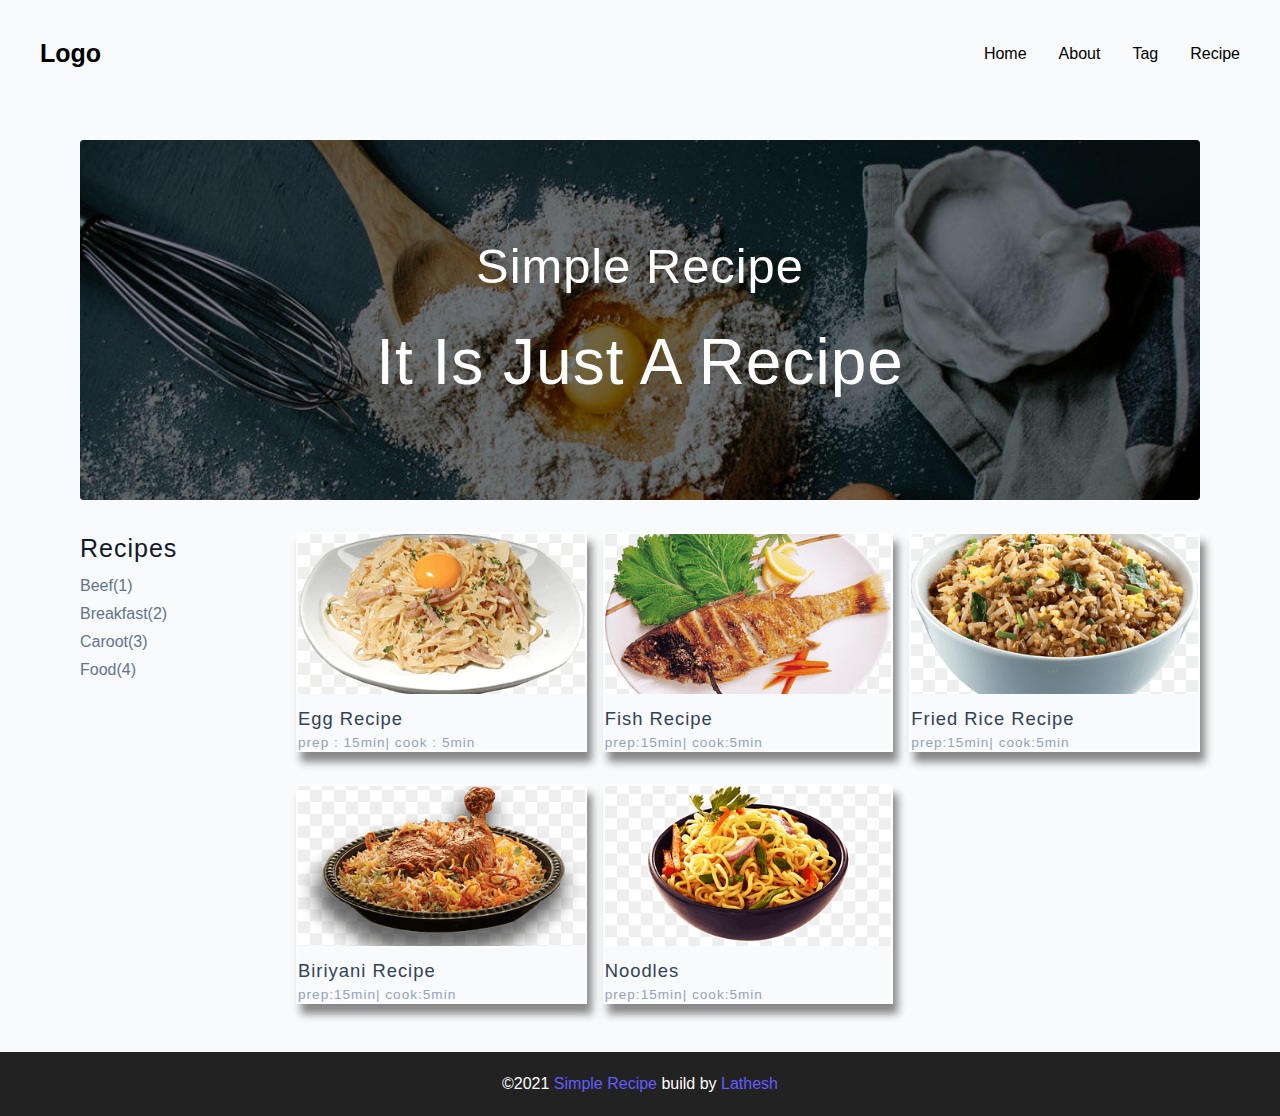
<file: index.html>
<!DOCTYPE html>
<html lang="en">



<head>
    <meta charset="UTF-8">
    <meta http-equiv="X-UA-Compatible" content="IE=edge">
    <meta name="viewport" content="width=device-width, initial-scale=1.0">
    <title>Food Recipe</title>
    <link rel="stylesheet" href="https://cdnjs.cloudflare.com/ajax/libs/font-awesome/6.1.1/css/all.min.css"
        integrity="sha512-KfkfwYDsLkIlwQp6LFnl8zNdLGxu9YAA1QvwINks4PhcElQSvqcyVLLD9aMhXd13uQjoXtEKNosOWaZqXgel0g=="
        crossorigin="anonymous" referrerpolicy="no-referrer" />
    <link rel="stylesheet" href="style.css">
</head>
<body>
   <div class="wrapper">
    <nav>
        <a href="#" class="logo">Logo</a>
        <input type="checkbox" name="" id="toggle">
        <label for="toggle"><i class="fa-solid fa-bars"></i></label>
        <div class="menu">
            <ul>
                <li><a href="index.html">Home</a></li>
                <li><a href="About.html">About</a></li>
                <li><a href="Tag.html">Tag</a></li>
                <li><a href="recipe.html">Recipe</a></li>
            </ul>
        </div>
    </nav>
   </div>
   <main class="page ">
    
        <div class="hero">
            <div class="hero-container">
                <div class="hero-text">
                    <h1>Simple Recipe</h1>
                    <h4>It is just a recipe</h4>
                </div>
            </div>
        </div>
   
   <section   class="recipe-container">
    <div class="tag-container">
        <h4>recipes</h4>
        <div class="tag-list">
           <a href="tag-template.html">Beef(1)</a>
            <a href="tag-template.html">Breakfast(2)</a>
            <a href="tag-template.html">caroot(3)</a>
            <a href="tag-template.html">Food(4)</a>

        </div>
    </div>
   
    <div class="recipe-list">
        <a href="single-recipe.html" class="recipe">
            <img src="./assets/recipes/egg recipe.png" alt="egg recipe" class="img recipe-img">
            <h5>Egg recipe</h5>
            <p>prep : 15min| cook : 5min</p>
        </a>
        
    
    
    <a href="single-recipe.html" class="recipe">
        <img src="./assets/recipes/fish recipe.png" alt="egg recipe" class="img recipe-img">
        <h5>fish recipe</h5>
        <p>prep:15min| cook:5min</p>
    </a>
    
     
    
    <a href="single-recipe.html" class="recipe">
        <img src="./assets/recipes/fried rice.png" alt="egg recipe" class="img recipe-img">
        <h5>fried rice recipe</h5>
        <p>prep:15min| cook:5min</p>
    </a>
    
   
    
    <a href="single-recipe.html" class="recipe">
        <img src="./assets/recipes/non-veg biriyani.png" alt="egg recipe" class="img recipe-img">
        <h5>biriyani recipe</h5>
        <p>prep:15min| cook:5min</p>
    </a>
    <a href="single-recipe.html" class="recipe">
        <img src="./assets/recipes/noodles.png" alt="noodles" class="img recipe-img">
        <h5>noodles</h5>
        <p>prep:15min| cook:5min</p>
    </a>
    
    </div>
   </section>
</main>
   <footer class="page-footer">
        <p>
            &copy;<span id="date">2021</span>
            <span class="footer-logo">Simple Recipe</span>
            build by
            <a href="https://github.com/latheshpoojary">Lathesh</a>
        </p>
   </footer>

</body>
</html>
</file>
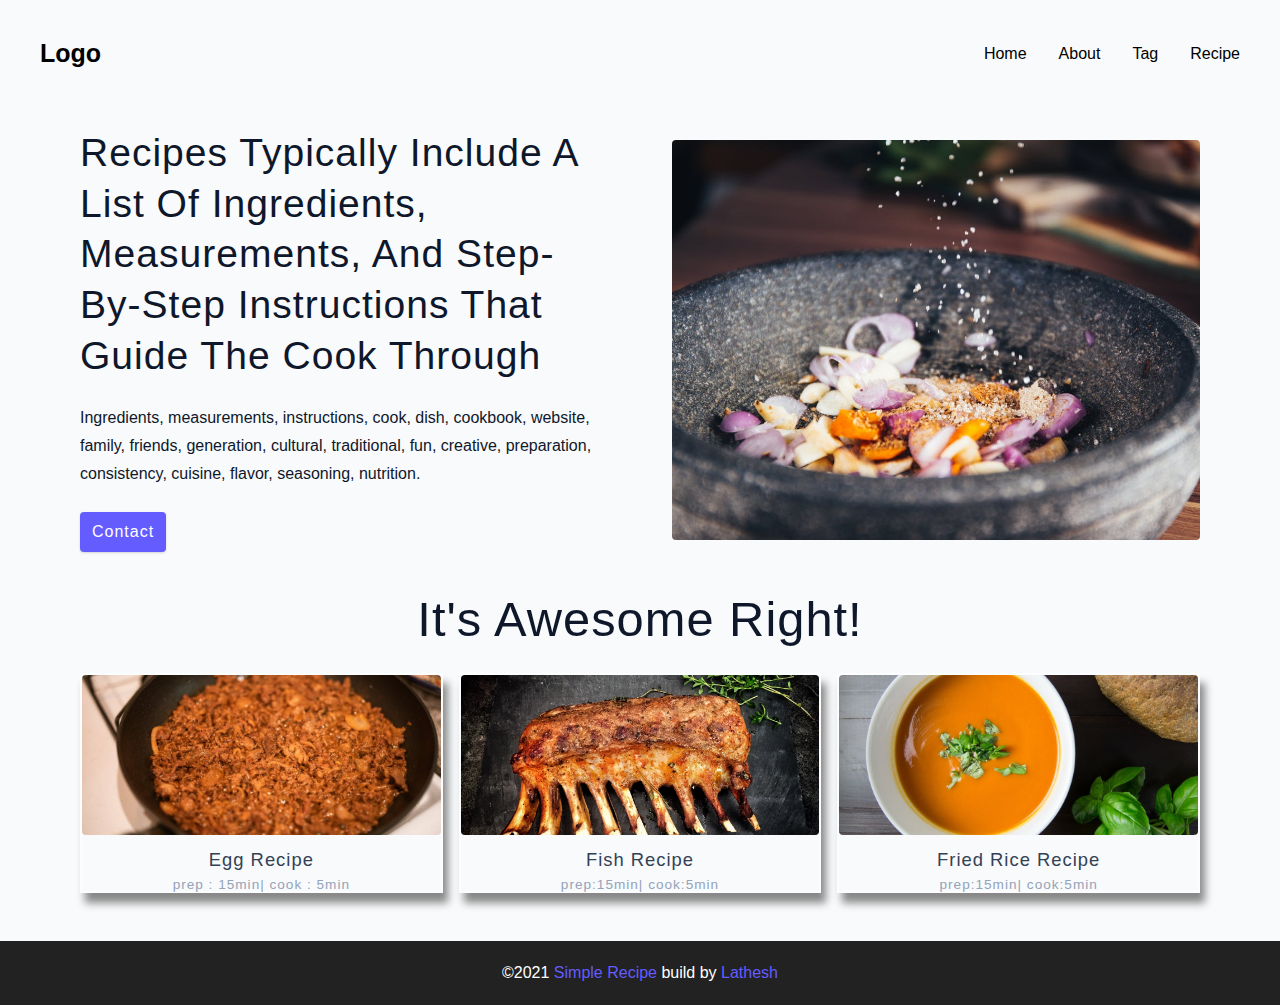
<file: About.html>
<!DOCTYPE html>
<html lang="en">



<head>
    <meta charset="UTF-8">
    <meta http-equiv="X-UA-Compatible" content="IE=edge">
    <meta name="viewport" content="width=device-width, initial-scale=1.0">
    <title>Food Recipe</title>
    <link rel="stylesheet" href="https://cdnjs.cloudflare.com/ajax/libs/font-awesome/6.1.1/css/all.min.css"
        integrity="sha512-KfkfwYDsLkIlwQp6LFnl8zNdLGxu9YAA1QvwINks4PhcElQSvqcyVLLD9aMhXd13uQjoXtEKNosOWaZqXgel0g=="
        crossorigin="anonymous" referrerpolicy="no-referrer" />
    <link rel="stylesheet" href="style.css">
</head>

<body>
    <div class="wrapper">
        <nav>
            <a href="#" class="logo">Logo</a>
            <input type="checkbox" name="" id="toggle">
            <label for="toggle"><i class="fa-solid fa-bars"></i></label>
            <div class="menu">
                <ul>
                    <li><a href="index.html">Home</a></li>
                    <li><a href="About.html">About</a></li>
                    <li><a href="Tag.html">Tag</a></li>
                    <li><a href="index.html">Recipe</a></li>
                </ul>
            </div>
        </nav>
    </div>
    <section class="page ">
        <section class="about-page">
            <article>
                <h2>Recipes typically include a list of ingredients, measurements, and step-by-step instructions that guide the cook through
                  </h2>
                <p>Ingredients, measurements, instructions, cook, dish, cookbook, website, family, friends, generation, cultural,
                traditional, fun, creative, preparation, consistency, cuisine, flavor, seasoning, nutrition.</p>
                <a href="contact.html" class="btn">Contact</a>
            </article>
            <img src="./assets/recipes/about.jpeg" alt="pouring salt" class="img about-img">
        </section>
        <section class="featured-recipes">
            <div class="featured-title">
                <h1>It's Awesome Right!</h1>
                <div class="recipe-list">
                    <a href="single-recipe.html" class="recipe">
                        <img src="./assets/recipes/recipe-1.jpeg" alt="egg recipe" class="img recipe-img">
                        <h5>Egg recipe</h5>
                        <p>prep : 15min| cook : 5min</p>
                    </a>
                
                
                
                    <a href="single-recipe.html" class="recipe">
                        <img src="./assets/recipes/recipe-2.jpeg" alt="egg recipe" class="img recipe-img">
                        <h5>fish recipe</h5>
                        <p>prep:15min| cook:5min</p>
                    </a>
                
                
                
                    <a href="single-recipe.html" class="recipe">
                        <img src="./assets/recipes/recipe-3.jpeg" alt="egg recipe" class="img recipe-img">
                        <h5>fried rice recipe</h5>
                        <p>prep:15min| cook:5min</p>
                    </a>
            </div>
        </section>
    </section>
   
    <footer class="page-footer">
        <p>
            &copy;<span id="date">2021</span>
            <span class="footer-logo">Simple Recipe</span>
            build by
            <a href="https://github.com/latheshpoojary">Lathesh</a>
        </p>
    </footer>

</body>

</html>
</file>
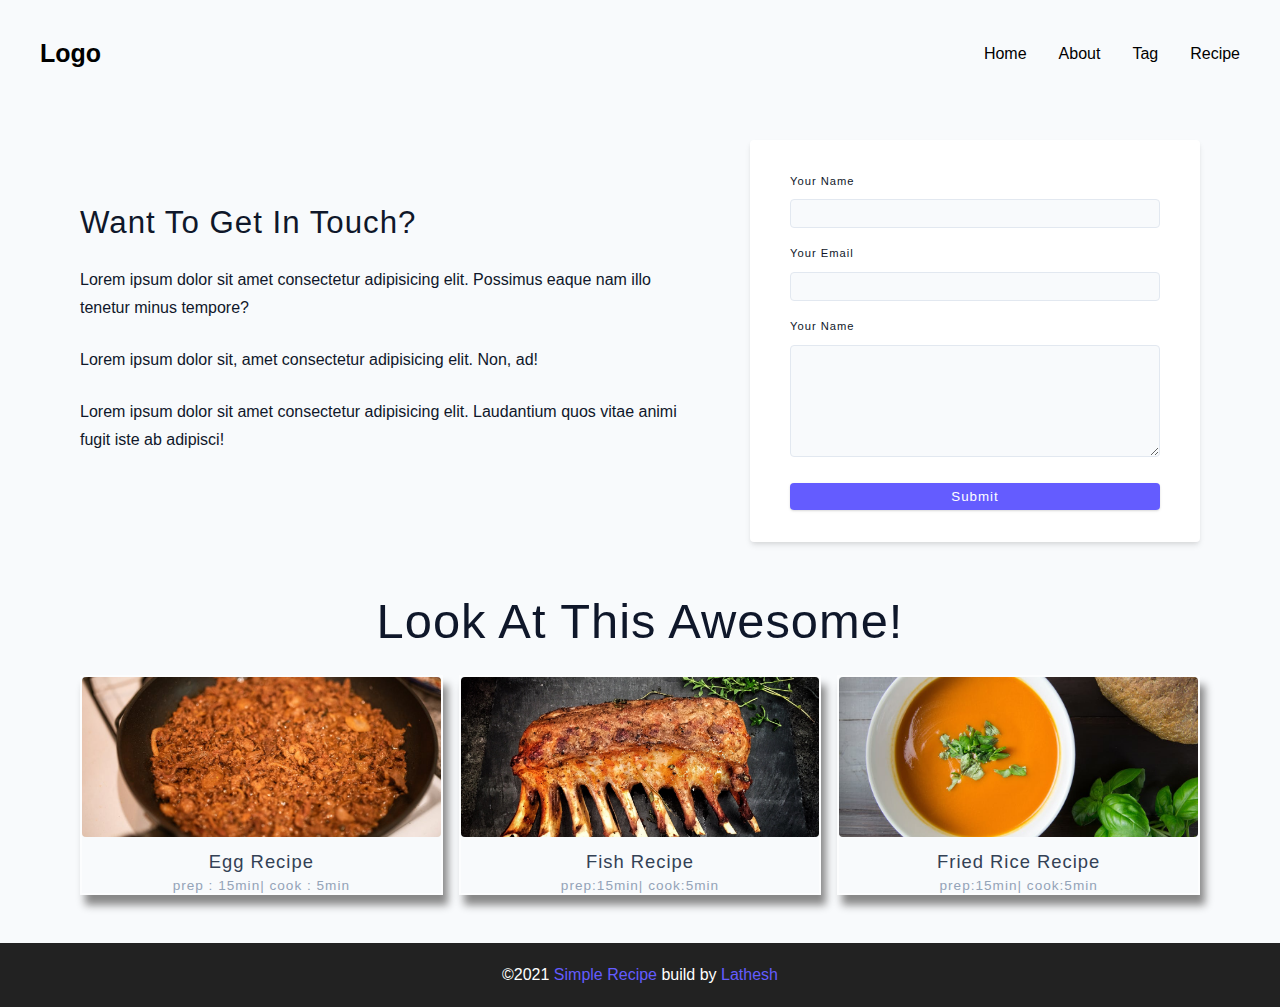
<file: contact.html>
<!DOCTYPE html>
<html lang="en">



<head>
    <meta charset="UTF-8">
    <meta http-equiv="X-UA-Compatible" content="IE=edge">
    <meta name="viewport" content="width=device-width, initial-scale=1.0">
    <title>Food Recipe</title>
    <link rel="stylesheet" href="https://cdnjs.cloudflare.com/ajax/libs/font-awesome/6.1.1/css/all.min.css"
        integrity="sha512-KfkfwYDsLkIlwQp6LFnl8zNdLGxu9YAA1QvwINks4PhcElQSvqcyVLLD9aMhXd13uQjoXtEKNosOWaZqXgel0g=="
        crossorigin="anonymous" referrerpolicy="no-referrer" />
    <link rel="stylesheet" href="style.css">
</head>

<body>
    <div class="wrapper">
        <nav>
            <a href="#" class="logo">Logo</a>
            <input type="checkbox" name="" id="toggle">
            <label for="toggle"><i class="fa-solid fa-bars"></i></label>
            <div class="menu">
                <ul>
                    <li><a href="index.html">Home</a></li>
                    <li><a href="About.html">About</a></li>
                    <li><a href="Tag.html">Tag</a></li>
                    <li><a href="index.html">Recipe</a></li>
                </ul>
            </div>
        </nav>
    </div>
    <section class="page  ">
        <section class="contact-container">
            <article class="contact-info">
                <h3>Want to get in touch?</h3>
                <p>
                    Lorem ipsum dolor sit amet consectetur adipisicing elit. 
                    Possimus eaque nam illo tenetur minus tempore?
                </p>
                <p>Lorem ipsum dolor sit, amet consectetur adipisicing elit. Non, ad!</p>
                <p>Lorem ipsum dolor sit amet consectetur adipisicing elit. 
                    Laudantium quos vitae animi fugit iste ab adipisci!</p>
            </article>
            <article>
                <form action="" class="form contact-form">
                    <div class="form-row">
                        <label for="name" class="form-label">your name</label>
                        <input type="text" name="name" id="name" class="form-input">

                    </div>
                    <div class="form-row">
                        <label for="email" class="form-label">Your email</label>
                        <input type="email" name="email" id="email" class="form-input">
                    
                    </div>
                    <div class="form-row">
                        <label for="message" class="form-label">your name</label>
                        <textarea name="message" id="message" cols="30" rows="10" class="form-textarea"></textarea>
                    
                    </div>
                    <button type="submit" class="btn btn-block">Submit</button>

                </form>
            </article>
        </section>
        <section class="featured-recipes">
            <div class="featured-title">
                <h1>Look At this awesome!</h1>
                <div class="recipe-list">
                    <a href="single-recipe.html" class="recipe">
                        <img src="./assets/recipes/recipe-1.jpeg" alt="egg recipe" class="img recipe-img">
                        <h5>Egg recipe</h5>
                        <p>prep : 15min| cook : 5min</p>
                    </a>
        
        
        
                    <a href="single-recipe.html" class="recipe">
                        <img src="./assets/recipes/recipe-2.jpeg" alt="egg recipe" class="img recipe-img">
                        <h5>fish recipe</h5>
                        <p>prep:15min| cook:5min</p>
                    </a>
        
        
        
                    <a href="single-recipe.html" class="recipe">
                        <img src="./assets/recipes/recipe-3.jpeg" alt="egg recipe" class="img recipe-img">
                        <h5>fried rice recipe</h5>
                        <p>prep:15min| cook:5min</p>
                    </a>
                </div>
        </section>
    </section>

    <footer class="page-footer">
        <p>
            &copy;<span id="date">2021</span>
            <span class="footer-logo">Simple Recipe</span>
            build by
            <a href="https://github.com/latheshpoojary">Lathesh</a>
        </p>
    </footer>

</body>

</html>
</file>
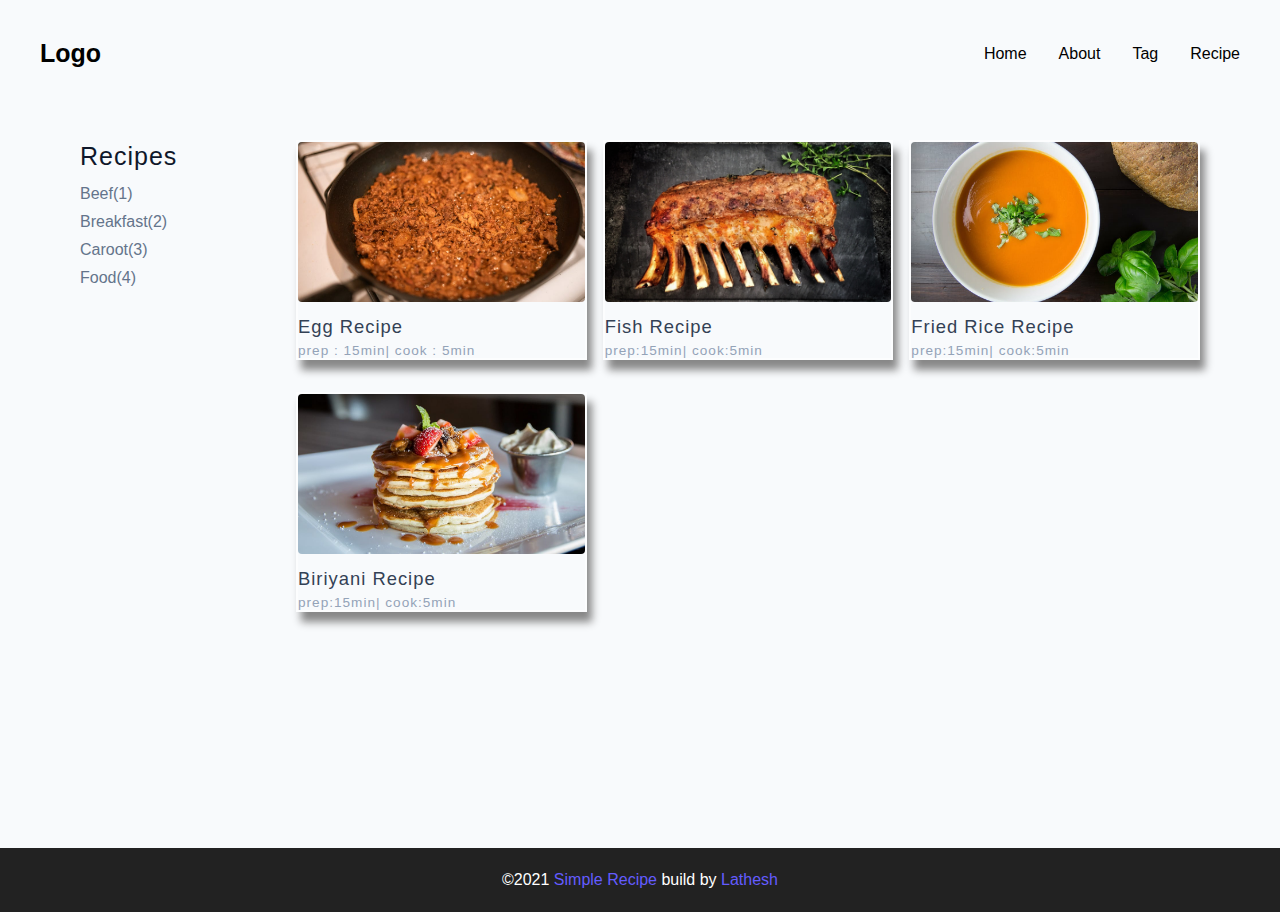
<file: recipe.html>
<!DOCTYPE html>
<html lang="en">



<head>
    <meta charset="UTF-8">
    <meta http-equiv="X-UA-Compatible" content="IE=edge">
    <meta name="viewport" content="width=device-width, initial-scale=1.0">
    <title>Food Recipe</title>
    <link rel="stylesheet" href="https://cdnjs.cloudflare.com/ajax/libs/font-awesome/6.1.1/css/all.min.css"
        integrity="sha512-KfkfwYDsLkIlwQp6LFnl8zNdLGxu9YAA1QvwINks4PhcElQSvqcyVLLD9aMhXd13uQjoXtEKNosOWaZqXgel0g=="
        crossorigin="anonymous" referrerpolicy="no-referrer" />
    <link rel="stylesheet" href="style.css">
</head>

<body>
    <div class="wrapper">
        <nav>
            <a href="#" class="logo">Logo</a>
            <input type="checkbox" name="" id="toggle">
            <label for="toggle"><i class="fa-solid fa-bars"></i></label>
            <div class="menu">
                <ul>
                    <li><a href="index.html">Home</a></li>
                    <li><a href="About.html">About</a></li>
                    <li><a href="Tag.html">Tag</a></li>
                    <li><a href="index.html">Recipe</a></li>
                </ul>
            </div>
        </nav>
    </div>
    <main class="page">
        <section class="recipe-container">
            <div class="tag-container">
                <h4>recipes</h4>
                <div class="tag-list">
                    <a href="tag-template.html">Beef(1)</a>
                    <a href="tag-template.html">Breakfast(2)</a>
                    <a href="tag-template.html">caroot(3)</a>
                    <a href="tag-template.html">Food(4)</a>
        
                </div>
            </div>
        
            <div class="recipe-list">
                <a href="single-recipe.html" class="recipe">
                    <img src="./assets/recipes/recipe-1.jpeg" alt="egg recipe" class="img recipe-img">
                    <h5>Egg recipe</h5>
                    <p>prep : 15min| cook : 5min</p>
                </a>
        
        
        
                <a href="single-recipe.html" class="recipe">
                    <img src="./assets/recipes/recipe-2.jpeg" alt="egg recipe" class="img recipe-img">
                    <h5>fish recipe</h5>
                    <p>prep:15min| cook:5min</p>
                </a>
        
        
        
                <a href="single-recipe.html" class="recipe">
                    <img src="./assets/recipes/recipe-3.jpeg" alt="egg recipe" class="img recipe-img">
                    <h5>fried rice recipe</h5>
                    <p>prep:15min| cook:5min</p>
                </a>
        
        
        
                <a href="single-recipe.html" class="recipe">
                    <img src="./assets/recipes/recipe-4.jpeg" alt="egg recipe" class="img recipe-img">
                    <h5>biriyani recipe</h5>
                    <p>prep:15min| cook:5min</p>
                </a>
        
            </div>
        </section>
    </main>

    <footer class="page-footer">
        <p>
            &copy;<span id="date">2021</span>
            <span class="footer-logo">Simple Recipe</span>
            build by
            <a href="https://github.com/latheshpoojary">Lathesh</a>
        </p>
    </footer>

</body>

</html>
</file>
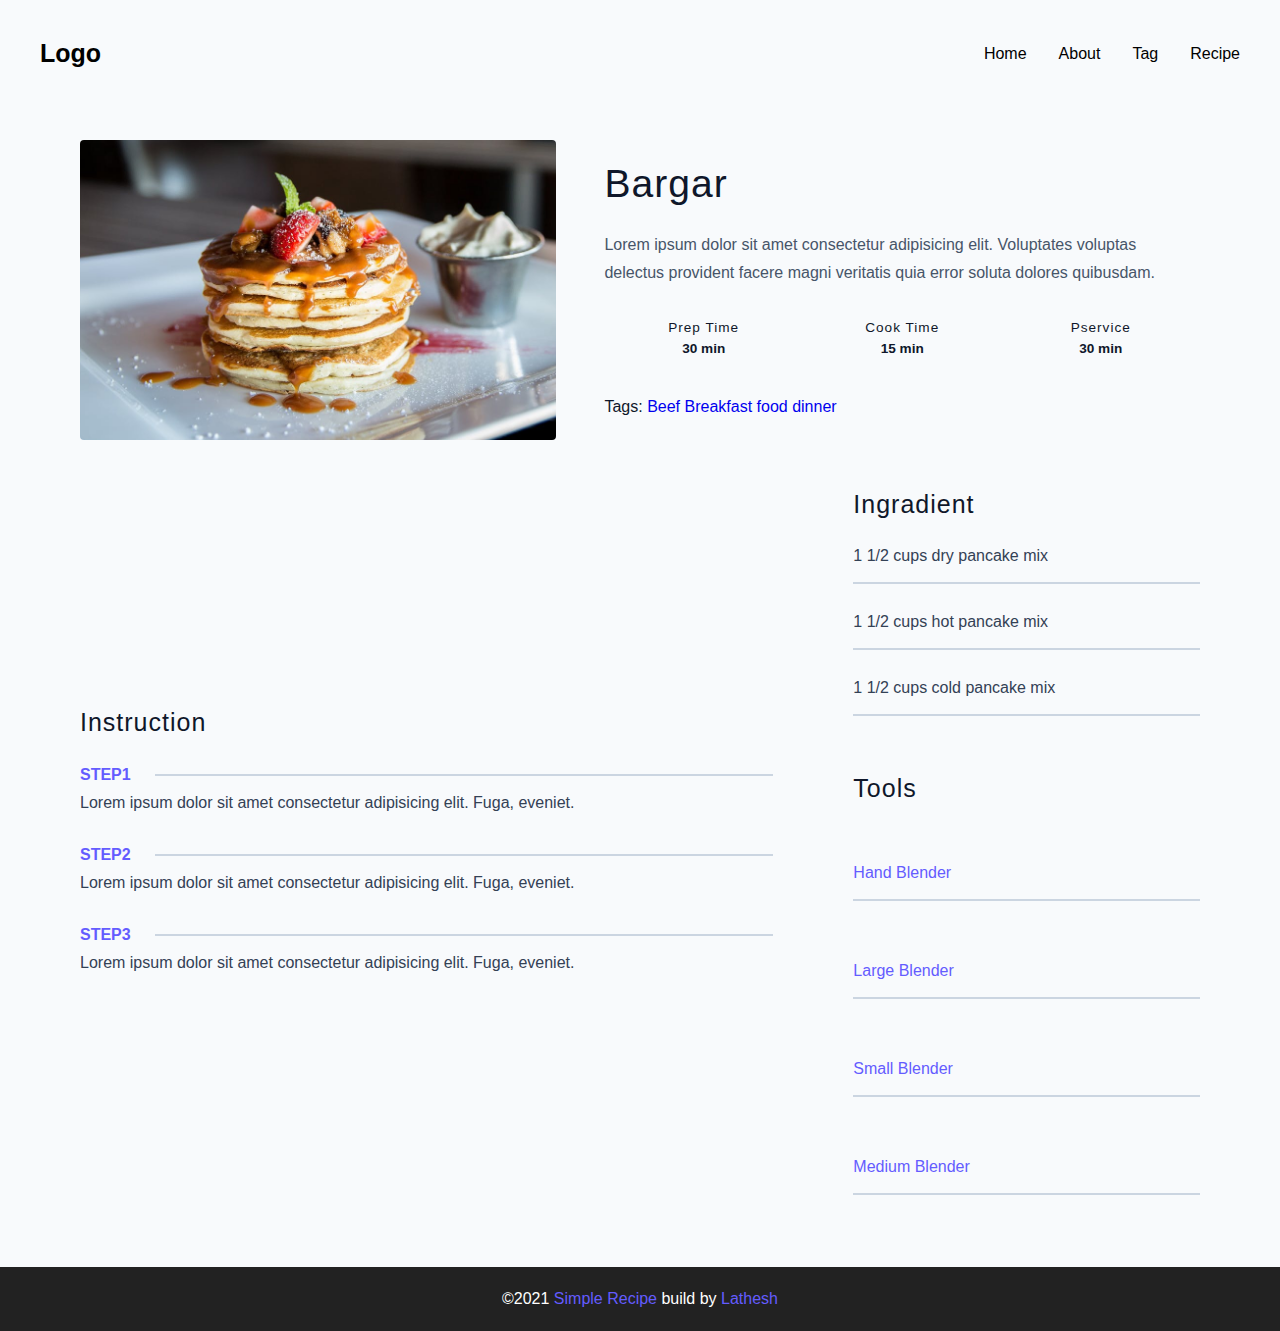
<file: single-recipe.html>
<!DOCTYPE html>
<html lang="en">



<head>
    <meta charset="UTF-8">
    <meta http-equiv="X-UA-Compatible" content="IE=edge">
    <meta name="viewport" content="width=device-width, initial-scale=1.0">
    <title>Food Recipe</title>
    <link rel="stylesheet" href="https://cdnjs.cloudflare.com/ajax/libs/font-awesome/6.1.1/css/all.min.css"
        integrity="sha512-KfkfwYDsLkIlwQp6LFnl8zNdLGxu9YAA1QvwINks4PhcElQSvqcyVLLD9aMhXd13uQjoXtEKNosOWaZqXgel0g=="
        crossorigin="anonymous" referrerpolicy="no-referrer" />
    <link rel="stylesheet" href="style.css">
</head>

<body>
    <div class="wrapper">
        <nav>
            <a href="#" class="logo">Logo</a>
            <input type="checkbox" name="" id="toggle">
            <label for="toggle"><i class="fa-solid fa-bars"></i></label>
            <div class="menu">
                <ul>
                    <li><a href="index.html">Home</a></li>
                    <li><a href="About.html">About</a></li>
                    <li><a href="Tag.html">Tag</a></li>
                    <li><a href="index.html">Recipe</a></li>
                </ul>
            </div>
        </nav>
    </div>
    <section class="page ">
        <div class="recipe-page">
            <section class="recipe-hero">
                <img src="./assets/recipes/recipe-4.jpeg" alt="bargar " class="img recipe-hero-img">
                <article class="recipe-info">
                    <h2>Bargar</h2>
                    <p>Lorem ipsum dolor sit amet consectetur adipisicing elit. 
                        Voluptates voluptas delectus provident facere magni 
                        veritatis quia error soluta dolores quibusdam.</p>
                    <div class="recipe-icons">
                        <article>
                            <i class="fas fa-clock"></i>
                            <h5>prep time</h5>
                            <p>30 min</p>
                        </article>
                        <article>
                            <i class="far fa-clock"></i>
                            <h5>cook time</h5>
                            <p>15 min</p>
                        </article>
                        <article>
                            <i class="fas fa-user-friends"></i>
                            <h5>pservice</h5>
                            <p>30 min</p>
                        </article>
                    </div>
                    <div class=" ">
                        Tags: <a href="tag-template.html">Beef</a>
                        <a href="tag-template.html">Breakfast</a>
                        <a href="tag-template.html">food</a>
                        <a href="tag-template.html">dinner</a>
                    </div>
                    </article>
            </section>
            
            <section class="recipe-content">
                <article>
                    <h4>Instruction</h4>
                    <div class="single-instruction">
                        <header>
                            <p>step1</p>
                            <div></div>
                        </header>
                        <p>
                            Lorem ipsum dolor sit
                             amet consectetur adipisicing elit. Fuga, eveniet.
                        </p>
                    </div>
                    <div class="single-instruction">
                        <header>
                            <p>step2</p>
                            <div></div>
                        </header>
                        <p>
                            Lorem ipsum dolor sit
                            amet consectetur adipisicing elit. Fuga, eveniet.
                        </p>
                    </div>
                    <div class="single-instruction">
                        <header>
                            <p>step3</p>
                            <div></div>
                        </header>
                        <p>
                            Lorem ipsum dolor sit
                            amet consectetur adipisicing elit. Fuga, eveniet.
                        </p>
                    </div>
                </article>
                
                <article class="second-column">
                    <div>
                        <h4>Ingradient</h4>
                        <p class="single-ingradient">
                            1 1/2 cups dry pancake mix
                        </p>
                        <p class="single-ingradient">
                            1 1/2 cups hot pancake mix
                        </p>
                        <p class="single-ingradient">
                            1 1/2 cups cold pancake mix
                        </p>
                    </div>
                    <div>
                        <h4>tools</h4>
                    </div>
                    <p class="single-tool">Hand Blender</p>
                    <p class="single-tool">large Blender</p>
                    <p class="single-tool">Small Blender</p>
                    <p class="single-tool">Medium Blender</p>
                </article>
            
        </div>
    </section>

    <footer class="page-footer">
        <p>
            &copy;<span id="date">2021</span>
            <span class="footer-logo">Simple Recipe</span>
            build by
            <a href="https://github.com/latheshpoojary">Lathesh</a>
        </p>
    </footer>

</body>

</html>
</file>
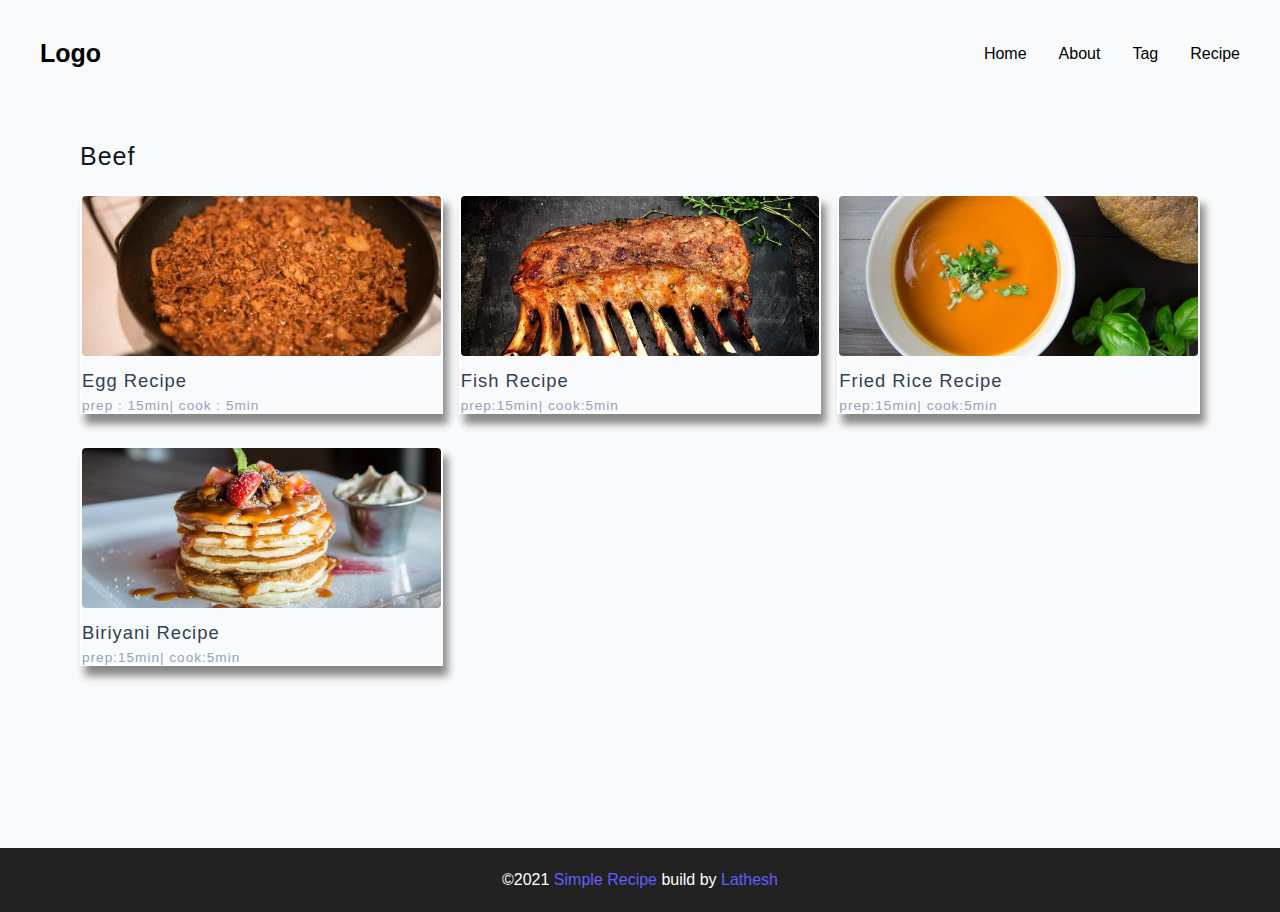
<file: tag-template.html>
<!DOCTYPE html>
<html lang="en">



<head>
    <meta charset="UTF-8">
    <meta http-equiv="X-UA-Compatible" content="IE=edge">
    <meta name="viewport" content="width=device-width, initial-scale=1.0">
    <title>Food Recipe</title>
    <link rel="stylesheet" href="https://cdnjs.cloudflare.com/ajax/libs/font-awesome/6.1.1/css/all.min.css"
        integrity="sha512-KfkfwYDsLkIlwQp6LFnl8zNdLGxu9YAA1QvwINks4PhcElQSvqcyVLLD9aMhXd13uQjoXtEKNosOWaZqXgel0g=="
        crossorigin="anonymous" referrerpolicy="no-referrer" />
    <link rel="stylesheet" href="style.css">
</head>

<body>
    <div class="wrapper">
        <nav>
            <a href="#" class="logo">Logo</a>
            <input type="checkbox" name="" id="toggle">
            <label for="toggle"><i class="fa-solid fa-bars"></i></label>
            <div class="menu">
                <ul>
                    <li><a href="index.html">Home</a></li>
                    <li><a href="About.html">About</a></li>
                    <li><a href="Tag.html">Tag</a></li>
                    <li><a href="index.html">Recipe</a></li>
                </ul>
            </div>
        </nav>
    </div>
    <section class="page ">
        <div>
            <h4>Beef</h4>
            <div class="recipe-list">
                <a href="single-recipe.html" class="recipe">
                    <img src="./assets/recipes/recipe-1.jpeg" alt="egg recipe" class="img recipe-img">
                    <h5>Egg recipe</h5>
                    <p>prep : 15min| cook : 5min</p>
                </a>
            
            
            
                <a href="single-recipe.html" class="recipe">
                    <img src="./assets/recipes/recipe-2.jpeg" alt="egg recipe" class="img recipe-img">
                    <h5>fish recipe</h5>
                    <p>prep:15min| cook:5min</p>
                </a>
            
            
            
                <a href="single-recipe.html" class="recipe">
                    <img src="./assets/recipes/recipe-3.jpeg" alt="egg recipe" class="img recipe-img">
                    <h5>fried rice recipe</h5>
                    <p>prep:15min| cook:5min</p>
                </a>
            
            
            
                <a href="single-recipe.html" class="recipe">
                    <img src="./assets/recipes/recipe-4.jpeg" alt="egg recipe" class="img recipe-img">
                    <h5>biriyani recipe</h5>
                    <p>prep:15min| cook:5min</p>
                </a>
            
            </div>
        </div>
    </section>

    <footer class="page-footer">
        <p>
            &copy;<span id="date">2021</span>
            <span class="footer-logo">Simple Recipe</span>
            build by
            <a href="https://github.com/latheshpoojary">Lathesh</a>
        </p>
    </footer>

</body>

</html>
</file>
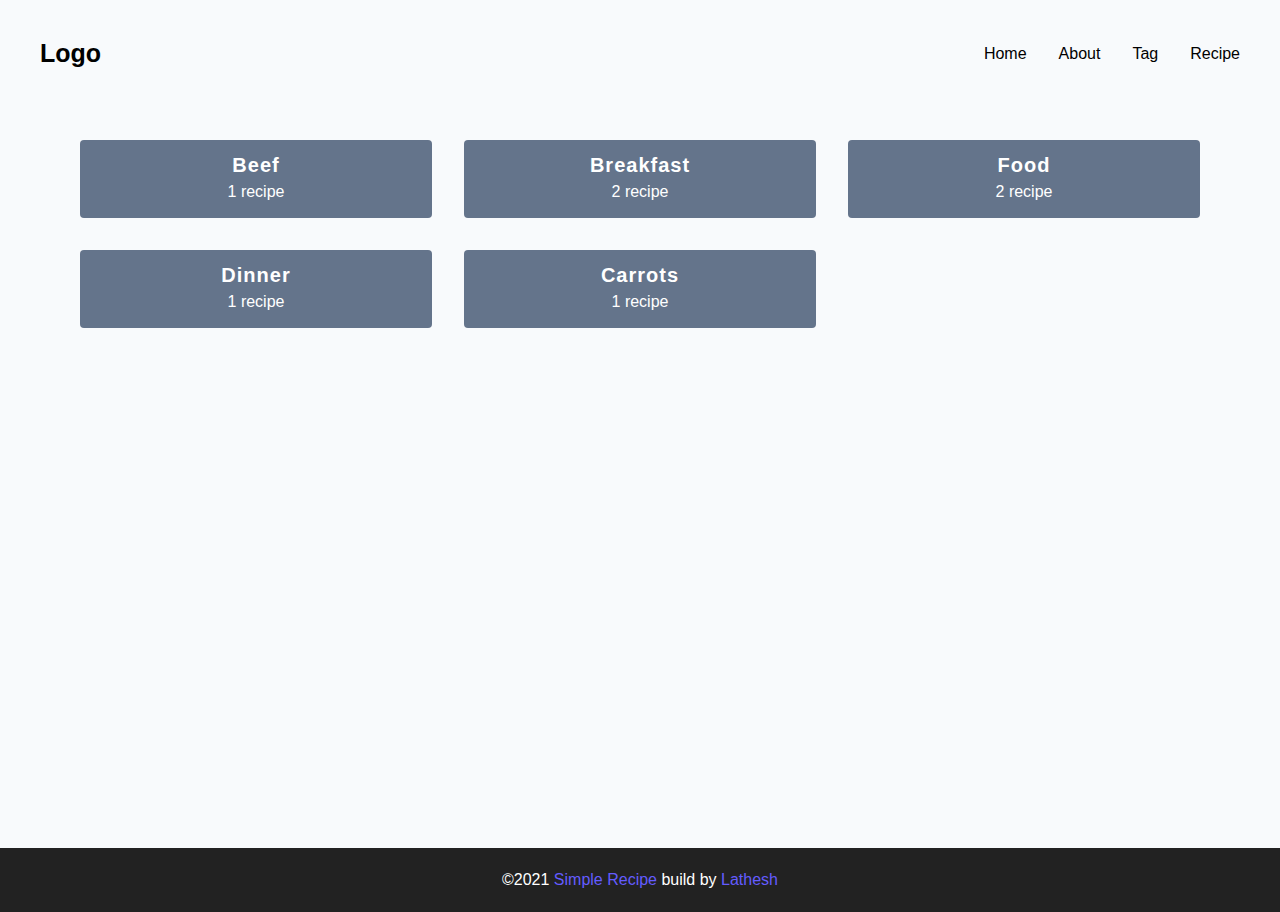
<file: Tag.html>
<!DOCTYPE html>
<html lang="en">



<head>
    <meta charset="UTF-8">
    <meta http-equiv="X-UA-Compatible" content="IE=edge">
    <meta name="viewport" content="width=device-width, initial-scale=1.0">
    <title>Food Recipe</title>
    <link rel="stylesheet" href="https://cdnjs.cloudflare.com/ajax/libs/font-awesome/6.1.1/css/all.min.css"
        integrity="sha512-KfkfwYDsLkIlwQp6LFnl8zNdLGxu9YAA1QvwINks4PhcElQSvqcyVLLD9aMhXd13uQjoXtEKNosOWaZqXgel0g=="
        crossorigin="anonymous" referrerpolicy="no-referrer" />
    <link rel="stylesheet" href="style.css">
</head>

<body>
    <div class="wrapper">
        <nav>
            <a href="#" class="logo">Logo</a>
            <input type="checkbox" name="" id="toggle">
            <label for="toggle"><i class="fa-solid fa-bars"></i></label>
            <div class="menu">
                <ul>
                    <li><a href="index.html">Home</a></li>
                    <li><a href="About.html">About</a></li>
                    <li><a href="Tag.html">Tag</a></li>
                    <li><a href="index.html">Recipe</a></li>
                </ul>
            </div>
        </nav>
    </div>
    <section class="page ">
        <section class="tags-wrapper">
            <a href="tag-template.html " class="tag">
                <h5>Beef</h5>
                <p>1 recipe</p>
            </a>
            <a href="tag-template.html " class="tag">
                <h5>breakfast</h5>
                <p>2 recipe</p>
            </a>
            <a href="tag-template.html " class="tag">
                <h5>food </h5>
                <p>2 recipe</p>
            </a>
            <a href="tag-template.html " class="tag">
                <h5>Dinner</h5>
                <p>1 recipe</p>
            </a>
            <a href="tag-template.html " class="tag">
                <h5>carrots</h5>
                <p>1 recipe</p>
            </a>
        </section>
    </section>
    
    <footer class="page-footer">
        <p>
            &copy;<span id="date">2021</span>
            <span class="footer-logo">Simple Recipe</span>
            build by
            <a href="https://github.com/latheshpoojary">Lathesh</a>
        </p>
    </footer>

</body>

</html>
</file>
<file: style.css>
*
{
    padding: 0;
    margin: 0;
    box-sizing: border-box;
}
@import url('https://fonts.googleapis.com/css2?family=Roboto:wght@400;500;600&family=Montserrat&display=swap');

html {
    font-size: 100%;
}

/*16px*/

:root {
    /* colors */
    --primary-100: #e2e0ff;
    --primary-200: #c1beff;
    --primary-300: #a29dff;
    --primary-400: #837dff;
    --primary-500: #645cff;
    --primary-600: #504acc;
    --primary-700: #3c3799;
    --primary-800: #282566;
    --primary-900: #141233;

    /* grey */
    --grey-50: #f8fafc;
    --grey-100: #f1f5f9;
    --grey-200: #e2e8f0;
    --grey-300: #cbd5e1;
    --grey-400: #94a3b8;
    --grey-500: #64748b;
    --grey-600: #475569;
    --grey-700: #334155;
    --grey-800: #1e293b;
    --grey-900: #0f172a;
    /* rest of the colors */
    --black: #222;
    --white: #fff;
    --red-light: #f8d7da;
    --red-dark: #842029;
    --green-light: #d1e7dd;
    --green-dark: #0f5132;

    /* fonts  */
    --headingFont: 'Roboto', sans-serif;
    --bodyFont: 'Nunito', sans-serif;
    --smallText: 0.7em;
    /* rest of the vars */
    --backgroundColor: var(--grey-50);
    --textColor: var(--grey-900);
    --borderRadius: 0.25rem;
    --letterSpacing: 1px;
    --transition: 0.3s ease-in-out all;
    --max-width: 1120px;
    --fixed-width: 600px;

    /* box shadow*/
    --shadow-1: 0 1px 3px 0 rgba(0, 0, 0, 0.1), 0 1px 2px 0 rgba(0, 0, 0, 0.06);
    --shadow-2: 0 4px 6px -1px rgba(0, 0, 0, 0.1),
        0 2px 4px -1px rgba(0, 0, 0, 0.06);
    --shadow-3: 0 10px 15px -3px rgba(0, 0, 0, 0.1),
        0 4px 6px -2px rgba(0, 0, 0, 0.05);
    --shadow-4: 0 20px 25px -5px rgba(0, 0, 0, 0.1),
        0 10px 10px -5px rgba(0, 0, 0, 0.04);
}
body {
    background: var(--backgroundColor);
    font-family: var(--bodyFont);
    font-weight: 400;
    line-height: 1.75;
    color: var(--textColor);
}

p {
    margin-top: 0;
    margin-bottom: 1.5rem;
    max-width: 40em;
}

h1,
h2,
h3,
h4,
h5 {
    margin: 0;
    margin-bottom: 1.38rem;
    font-family: var(--headingFont);
    font-weight: 400;
    line-height: 1.3;
    text-transform: capitalize;
    letter-spacing: var(--letterSpacing);
}

h1 {
    margin-top: 0;
    font-size: 3.052rem;
}

h2 {
    font-size: 2.441rem;
}

h3 {
    font-size: 1.953rem;
}

h4 {
    font-size: 1.563rem;
}

h5 {
    font-size: 1.25rem;
}

small,
.text-small {
    font-size: var(--smallText);
}

a {
    text-decoration: none;
}

ul {
    list-style-type: none;
    padding: 0;
}
.img {
    width: 100%;
    display: block;
    object-fit: cover;
   
}
.btn {
    cursor: pointer;
    color: var(--white);
    background: var(--primary-500);
    border: transparent;
    border-radius: var(--borderRadius);
    letter-spacing: var(--letterSpacing);
    padding: 0.375rem 0.75rem;
    box-shadow: var(--shadow-1);
    transition: var(--transtion);
    text-transform: capitalize;
    display: inline-block;
}

.btn:hover {
    background: var(--primary-700);
    box-shadow: var(--shadow-3);
}

.btn-hipster {
    color: var(--primary-500);
    background: var(--primary-200);
}

.btn-hipster:hover {
    color: var(--primary-200);
    background: var(--primary-700);
}

.btn-block {
    width: 100%;
}

/* alerts */
.alert {
    padding: 0.375rem 0.75rem;
    margin-bottom: 1rem;
    border-color: transparent;
    border-radius: var(--borderRadius);
}

.alert-danger {
    color: var(--red-dark);
    background: var(--red-light);
}

.alert-success {
    color: var(--green-dark);
    background: var(--green-light);
}

/* form */

.form {
    width: 90vw;
    max-width: var(--fixed-width);
    background: var(--white);
    border-radius: var(--borderRadius);
    box-shadow: var(--shadow-2);
    padding: 2rem 2.5rem;
    margin: 3rem auto;
}

.form-label {
    display: block;
    font-size: var(--smallText);
    margin-bottom: 0.5rem;
    text-transform: capitalize;
    letter-spacing: var(--letterSpacing);
}

.form-input,
.form-textarea {
    width: 100%;
    padding: 0.375rem 0.75rem;
    border-radius: var(--borderRadius);
    background: var(--backgroundColor);
    border: 1px solid var(--grey-200);
}

.form-row {
    margin-bottom: 1rem;
}

.form-textarea {
    height: 7rem;
}

::placeholder {
    font-family: inherit;
    color: var(--grey-400);
}

.form-alert {
    color: var(--red-dark);
    letter-spacing: var(--letterSpacing);
    text-transform: capitalize;
}

/* alert */

@keyframes spinner {
    to {
        transform: rotate(360deg);
    }
}

.loading {
    width: 6rem;
    height: 6rem;
    border: 5px solid var(--grey-400);
    border-radius: 50%;
    border-top-color: var(--primary-500);
    animation: spinner 0.6s linear infinite;
}

.loading {
    margin: 0 auto;
}

/* title */

.title {
    text-align: center;
}

.title-underline {
    background: var(--primary-500);
    width: 7rem;
    height: 0.25rem;
    margin: 0 auto;
    margin-top: -1rem;
}

.wrapper
{
    width: 100%;
    /* max-width: 1000px; */
    padding: 1rem; 
    /* margin: 0 auto; */
    /* border: 1px solid rgb(179, 255, 0); */
    /* background-color: hsl(283, 100%, 13%); */
    /* border: 2px solid rgb(0, 255, 42); */
    
}
nav
{
    display: flex;
    flex-wrap: wrap;
    align-items: center;
    padding: 1rem 1.5rem;
    border-radius: 0.4rem;
    /* border: 1px solid red; */
    justify-content: space-between;
    /* background-color: hsl(283,100%,13%); */
    /* border: 3px solid rgb(206, 241, 6); */
}
nav .logo
{
    font-weight: 700;
    font-size: 25px;
}
nav ul{
    list-style: none;
    display: flex;
    gap: 2rem;
}
nav a{
    text-decoration: none;
    color: black;
}
nav #toggle,
nav label{
    display: none;
}
@media(max-width:40.625em)
{
    nav .menu
    {
        width: 100%;
        height: 0;
        /* padding: auto; */
        overflow: hidden;

    }
    nav ul
    {
        flex-direction: column;
        align-items: center;
        padding: 0.5rem 0;
    }
    nav label
    {
        display: inline-flex;
        color: black;
        cursor: pointer;
        font-size: 25px;
    }
    nav #toggle:checked ~ .menu{
        height: 100%;
    }
}
.page {
    width: 90vw;
    max-width: var(--max-width);
    margin: 0 auto;
    padding-top: 2rem;
        min-height: calc(100vh - (6rem + 4rem));
}



.page-footer
{
    text-align: center;
        height: 4rem;
        display: flex;
        align-items: center;
        justify-content: center;
        background: var(--black);
        color: var(--white);
}
.page-footer h5 {
    margin-top: 0;
    margin-bottom: 0;
}
.page-footer p{
    margin-bottom: 0;
}
.footer-logo,
.page-footer a{
    color: var(--primary-500);
}
.hero
{
    height: 40vh;
    background: url('./assets/recipes/main.jpeg') ;
    background-size: cover;
    background-repeat: no-repeat;
    margin-bottom:2rem ;
    border-radius: var(--borderRadius);
    position: relative;
}
.hero-container
{
    position: absolute;
    width: 100%;
    height: 100%;
    top: 0;
    left: 0;
    background: rgba(0, 0, 0, 0.4);
    border-radius: var(--borderRadius);
    display: flex;
    align-items: center;
    justify-content: center;
    color: var(--white);
}
.hero-text
{
    text-align: center;
}
@media screen and (min-width:768px) {
.hero-text h4
{
    font-size: 4rem;
    margin-bottom: 0;
}
}
.recipe-container
{
    display: grid;
    gap: 2rem 1rem;
    /* border: 2px solid red; */
}
.tag-container
{
    /* border: 2px solid blue; */
    order: 1 ;
    display: flex;
    flex-direction: column;
    padding-bottom: 3rem;
}
.recipe-list
{
    display: grid;
    padding-bottom: 3rem;
    gap: 2rem 1rem;
    /* border: 2px solid green; */
}
.tag-container h4
{
    margin-bottom: 0.5rem;
    font-weight: 500;
}
.tag-list
{
    display: grid;
    grid-template-columns: 1fr 1fr 1fr ;
}
.tag-list a{
    text-transform: capitalize;
    display: block;
    color: var(--grey-500);
    transition: var(--transition);
}
.tag-list a:hover{
    color: var(--primary-500);
}
.recipe
{
    display: block;
    border: 2px solid rgba(255, 255, 255, 0.596);
    box-shadow: 5px 10px 8px #888888;
    
}
.recipe-img
{
    border-radius: var(--borderRadius);
    margin-bottom:1rem ;
    /* border: 2px solid yellow; */
}
.recipe h5{
    margin-bottom: 0;
    line-height: 1;
    color: var(--grey-700);
}
.recipe p{
    margin-bottom:0 ;
    line-height: 1;
    letter-spacing: var(--letterSpacing);
    color: var(--grey-400);
    margin-top: 0.5rem;
}
@media screen and (min-width:576px) {
    .recipe-list
    {
        grid-template-columns: 1fr 1fr;
    }
    .recipe-img
    {
        height: 10rem ;
    }
}
@media screen and (min-width:992px) {
    .recipe-container
    {
        grid-template-columns: 200px 1fr;
    }
    .recipe p{
        font-size: 0.85rem;
    }
    .tag-container
    {
        order: 0;
    }
    .tag-list{
        grid-template-columns: 1fr;
    }
}
@media screen and (min-width:1200px) {
    .recipe h5{
        font-size: 1.15rem;
    }
    .recipe-list{
        grid-template-columns: 1fr 1fr 1fr;
    }
}
.error-page 
{
    text-align: center;
    margin-top: 0.5rem;
}
.error-page h1{
    font-size: 9rem;
}
.about-page
{
    display: grid;
    gap: 2rem 4rem;
    padding-bottom: 3rem;
    /* border: 2px solid orange; */
}
.about-img
{
    border-radius: var(--borderRadius);
    height: 300px;
}
.featured-title
{
    text-align: center;
}
@media screen and (min-width:992px) {
    .about-page{
        grid-template-columns: 1fr 1fr;
        grid-template-rows: 400px;
        align-items: center;
    }
    .about-img
    {
        height: 100%;
    }
}
.contact-form
{
    width: 100%;
    margin: 0;
}
.contact-container
{
    display: grid;
    gap: 2rem 3rem;
    padding-bottom: 3rem;
    /* border: 2px solid paleturquoise; */
}
@media screen and (min-width:992px) {
    .contact-container
    {
        grid-template-columns: 1fr 450px;
        align-items: center;
    }
}
.tags-wrapper
{
    display: grid;
    gap: 2rem;
    padding-bottom: 3rem;
}
.tag
{
    background: var(--grey-500);
    border-radius: var(--borderRadius);
    text-align: center;
    padding: 0.75rem 0;
    transition: var(--transition);
    color: var(--white);
}
.tag:hover{
    background: var(--primary-500);

}
.tag h5,.tag p
{
    margin-bottom: 0;
}
.tag h5{
    font-weight: 600;
}
@media screen and (min-width:576px){
    .tags-wrapper{
        grid-template-columns: 1fr 1fr;
    }
    
}
@media screen and (min-width:992px) {
    .tags-wrapper {
        grid-template-columns: 1fr 1fr 1fr;
    }

}

.recipe-hero
{
    display: grid;
    gap: 3rem;
    /* border: 2px solid red; */
}
.recipe-hero-img
{
    height: 300px;
    border-radius: var(--borderRadius);
}
.recipe-info p{
    color: var(--grey-600);
}
.recipe-icons
{
    display: grid;
    grid-template-columns: repeat(3,1fr);
    gap: 2rem 0;
    text-align: center;
    margin: 2rem 0;
}
.recipe-icons i{
    font-size: 1.5rem;
    color: var(--primary-500);
}
.recipe-icons h5,.recipe-icons p{
    margin-bottom: 0;
    font-size: 0.85rem;
}
.recipe-icons p
{
    color: var(--grey-900);
    font-weight: 800;
}
.recipe-tags
{
    display: flex;
    align-items: center;
    flex-wrap: wrap;
    font-size: 0.7rem;
    font-weight: 600;
}
.recipe-tags a{
    background: var(--primary-500);
    padding: 0.05rem 0.5rem;
    margin: 0 0.25rem;
    border-radius: var(--borderRadius);
    text-transform: capitalize;
}

@media screen and (min-width:992px) {
    .recipe-hero {
        grid-template-columns: 4fr 5fr;
        align-items: center;
    }

}
.recipe-content
{
    padding: 3rem 0;
    display: grid;
    gap: 2rem 5rem;
    /* border: 2px solid #f8d7da; */
}
@media screen and (min-width:992px) {
    .recipe-content {
        grid-template-columns: 2fr 1fr;
        align-items: center;
    }

}
.single-instruction header p{
    text-transform: uppercase;
    font-weight: 600;
    margin-bottom: 0;
    color: var(--primary-500);
}
.single-instruction>p{
    color: var(--grey-700);
}
.single-instruction header
{
    display: grid;
    grid-template-columns: auto 1fr;
    gap: 1.5rem;
    align-items: center;
}
.single-instruction header div{
    height: 2px;
    background: var(--grey-300);
}
.second-column
{
    display: grid;
    row-gap: 2rem;
}
.single-ingradient
{
    border-bottom: 2px solid var(--grey-300);
    padding-bottom: 0.75rem;
    color: var(--grey-700  );
}
.single-tool
{
    border-bottom: 2px solid var(--grey-300);
    padding-bottom: 0.75rem;
    color: var(--primary-500);
    text-transform: capitalize;
}
</file>
